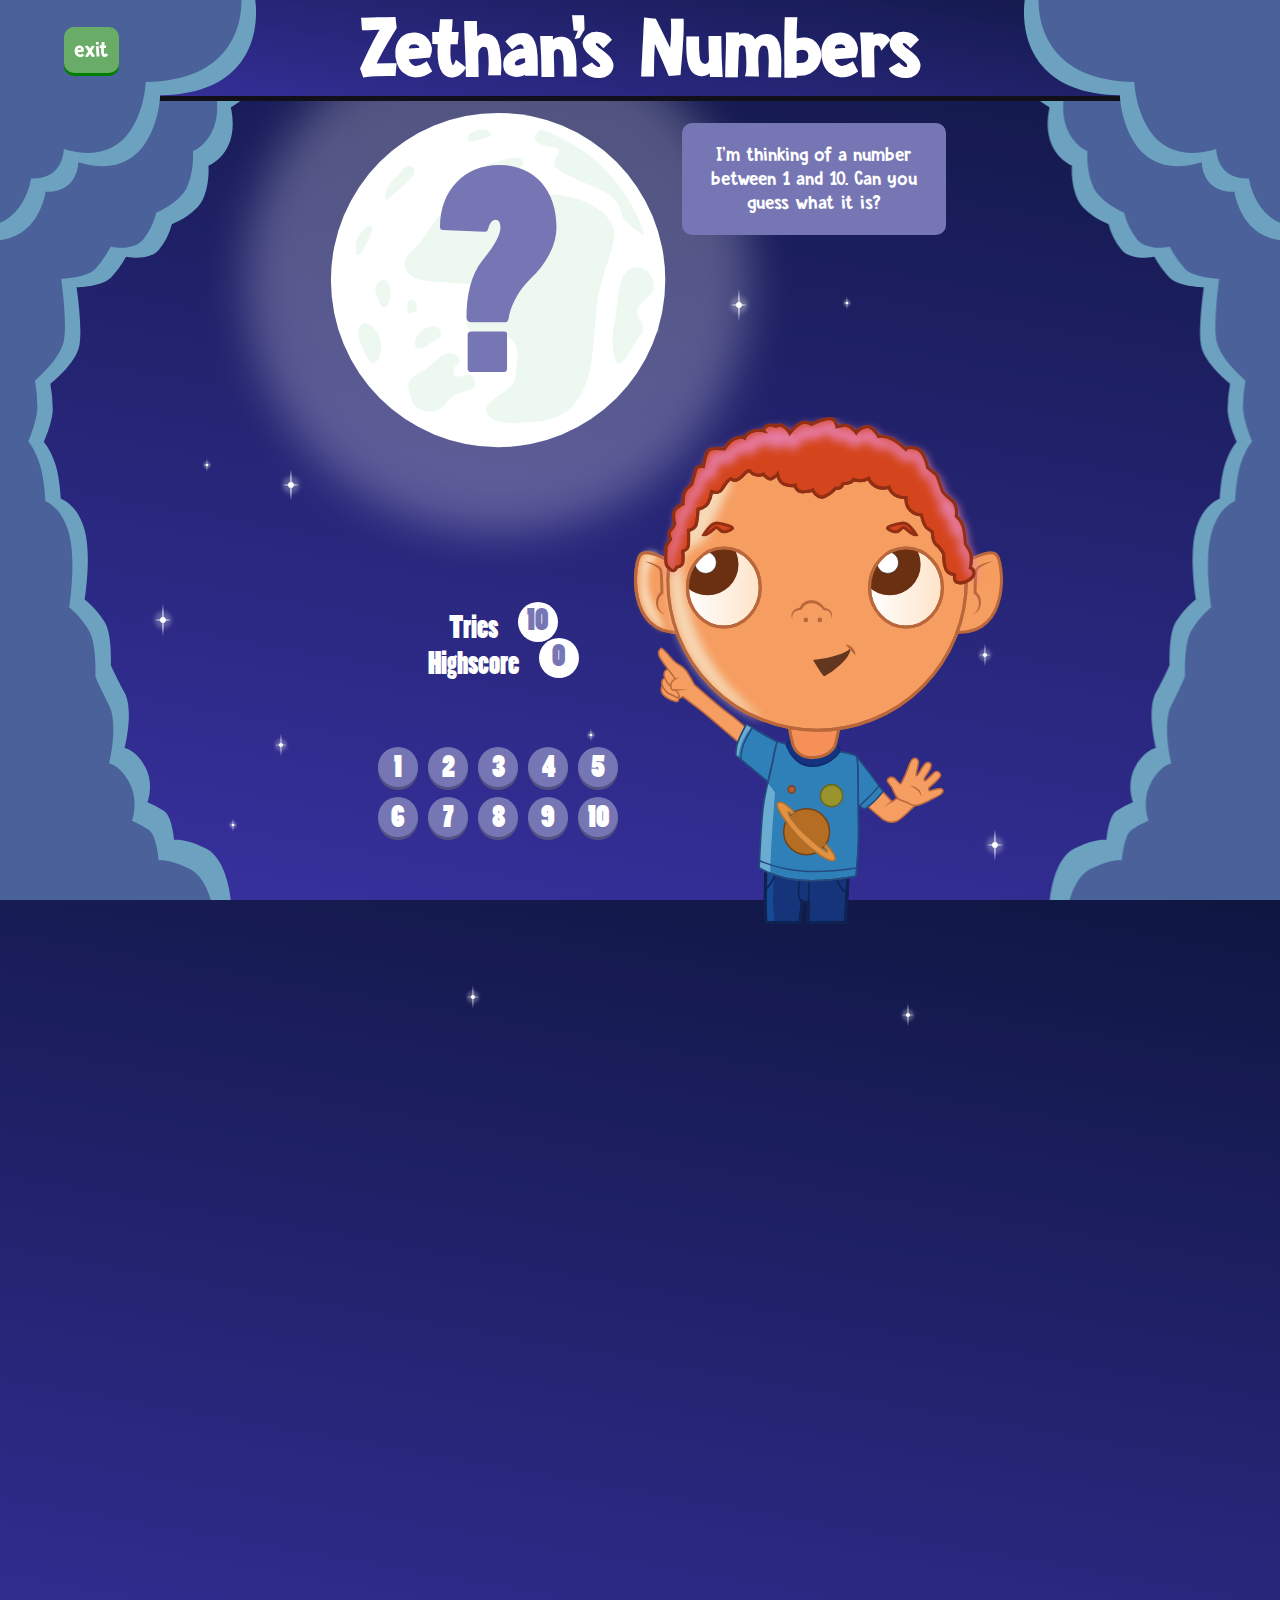
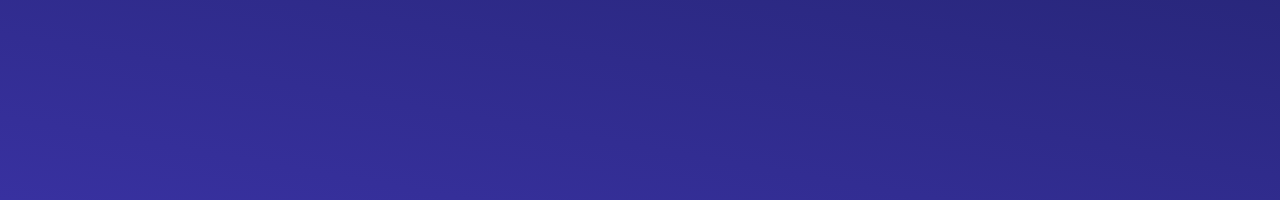
<file: ZethansNumbers.html>
<!DOCTYPE html>
<html lang="en">
  <head>
    <meta charset="UTF-8" />
    <meta http-equiv="X-UA-Compatible" content="IE=edge" />
    <meta name="viewport" content="width=device-width, initial-scale=1.0" />
    <title>Document</title>
    <link rel="stylesheet" href="CSS/styles2.css" />
  </head>
  <body>
    <h1 class="title">Zethan's Numbers</h1>
    <img src="images/TOP_CLOUDS.svg" alt="" class="top-left" />
    <img src="images/TOP_CLOUDS.svg" alt="" class="top-right" />
    <div class="game-grid">
      <div class="game-container">
        <div class="moon-number-container">
          <div class="moon-number">
            <img src="images/MOON.svg" alt="" class="moon-img" />
            <h1 class="secret-number">?</h1>
          </div>
        </div>
        <div class="game-container-info">
          <div class="game-info">
            <h2>Tries</h2>
            <div class="tries-counter"><h2 class="tries-number">10</h2></div>
          </div>
          <div class="game-info">
            <h2>Highscore</h2>
            <div class="hs-counter"><h2 class="hs-number">0</h2></div>
          </div>
        </div>
        <div class="guesses-container">
          <div class="guesses first">
            <h2>1</h2>
          </div>
          <div class="guesses second">
            <h2>2</h2>
          </div>
          <div class="guesses third">
            <h2>3</h2>
          </div>
          <div class="guesses fourth">
            <h2>4</h2>
          </div>
          <div class="guesses fifth">
            <h2>5</h2>
          </div>
          <div class="guesses sixth">
            <h2>6</h2>
          </div>
          <div class="guesses seventh">
            <h2>7</h2>
          </div>
          <div class="guesses eighth">
            <h2>8</h2>
          </div>
          <div class="guesses ninth">
            <h2>9</h2>
          </div>
          <div class="guesses tenth">
            <h2>10</h2>
          </div>
        </div>
      </div>
      <div class="instruction-container">
        <div class="instructions">
          <p class="speech">
            I'm thinking of a number between 1 and 10. Can you guess what it is?
          </p>
        </div>
        <div class="zethan-container">
          <img src="images/ZETHAN.svg" alt="" class="zethan" />
        </div>
      </div>
    </div>
    <div class="stars-container">
      <div class="lrg-stars">
        <img src="images/STAR_TWINKLE.svg" alt="" />
        <img src="images/STAR_TWINKLE.svg" alt="" />
        <img src="images/STAR_TWINKLE.svg" alt="" />
        <img src="images/STAR_TWINKLE.svg" alt="" />
        <img src="images/STAR_TWINKLE.svg" alt="" />
      </div>
      <div class="med-stars">
        <img src="images/STAR_TWINKLE.svg" alt="" />
        <img src="images/STAR_TWINKLE.svg" alt="" />
        <img src="images/STAR_TWINKLE.svg" alt="" />
        <img src="images/STAR_TWINKLE.svg" alt="" />
        <img src="images/STAR_TWINKLE.svg" alt="" />
      </div>
      <div class="sml-stars">
        <img src="images/STAR_TWINKLE.svg" alt="" />
        <img src="images/STAR_TWINKLE.svg" alt="" />
        <img src="images/STAR_TWINKLE.svg" alt="" />
        <img src="images/STAR_TWINKLE.svg" alt="" />
        <img src="images/STAR_TWINKLE.svg" alt="" />
      </div>
    </div>
    <img src="images/SIDE_CLOUDS.svg" alt="" class="left-sideclouds" />
    <img src="images/SIDE_CLOUDS.svg" alt="" class="right-sideclouds" />
    <a href="index.html" class="go-back">exit</a>
    <div class="overlay-bg too-low">
      <h1 class="message toolow-message">TOO SMALL!</h1>
      <h2>Try a BIGGER number!</h2>
      <p>click anywhere to guess again.</p>
    </div>
    <div class="overlay-bg too-high">
      <h1 class="message toohigh-message">TOO BIG!</h1>
      <h2>Try a SMALLER number!</h2>
      <p>click anywhere to guess again.</p>
    </div>
    <div class="overlay-bg you-win">
      <h1 class="message youwin-message">HOORAY!</h1>
      <h2 class="winner-screen">That was the number! CONGRATULATIONS!</h2>
      <p>click anywhere to play again.</p>
    </div>
    <script src="JS/script2.js"></script>
  </body>
</html>
</file>
<file: CSS/styles2.css>
@font-face {
  font-family: "DKWHALE";
  src: url(../fonts/DK\ Whale\ Song.otf);
}
@font-face {
  font-family: "POPLAR";
  src: url(../fonts/PoplarStd.otf);
}
* {
  margin: 0;
  padding: 0;
  perspective: 500;
}
body {
  width: 100vw;
  height: 100vh;
  box-sizing: border-box;
  background-image: linear-gradient(10deg, #3831a0, #0f1641);
  display: flex;
  flex-direction: column;
  overflow: hidden;
  align-items: center;
}
.youwin-message {
  font-family: "POPLAR";
  font-size: 6em;
}
.overlay-bg {
  opacity: 0;
  font-family: "DKWHALE";
  z-index: -101;
  position: absolute;
  width: 0;
  height: 0;
  background-color: rgba(0, 0, 0, 90%);
  color: white;
  display: flex;
  flex-direction: column;
  align-items: center;
  justify-content: center;
}
.overlay-bg.too-low.visible,
.overlay-bg.too-high.visible,
.overlay-bg.you-win.visible {
  opacity: 1;
  font-family: "DKWHALE";
  z-index: 100;
  position: absolute;
  width: 100vw;
  height: 100vh;
  background-color: rgba(0, 0, 0, 90%);
  color: white;
  display: flex;
  flex-direction: column;
  align-items: center;
  justify-content: center;
  transition: opacity 0.2s, width 0.2s, height 0.2s;
}
.overlay-bg h1 {
  font-size: calc(50px + 6vw);
}
.overlay-bg h2 {
  font-size: 2em;
}
.overlay-bg p {
  margin-top: 2em;
  font-size: 1.5em;
}
.go-back {
  text-decoration: none;
  padding: 10px;
  font-size: calc(10px + 1vw);
  font-family: "DKWHALE";
  position: absolute;
  z-index: 101;
  top: 3%;
  left: 5%;
  background-color: rgb(104, 172, 104);
  color: white;
  border-radius: 10px;
  box-shadow: 0px 3px 0px green;
}
.title {
  grid-column: 1 / -1;
  position: relative;
  z-index: 2;
  font-family: "DKWHALE";
  text-align: center;
  width: 100vw;
  background-image: linear-gradient(10deg, #3831a0, #0f1641);
  color: white;
  font-size: calc(20px + 5vw);
  transition: 0.3s;
  box-shadow: 0px 5px 0px #11101a;
}
.top-left {
  position: absolute;
  z-index: 3;
  top: 0;
  left: 0;
  width: 20%;
  transform: rotateY(180deg);
}
.top-right {
  position: absolute;
  z-index: 3;
  top: 0;
  right: 0;
  width: 20%;
}
.game-grid {
  width: 70%;
  display: grid;
  grid-template-columns: 1fr 1fr;
}
.game-container {
  font-family: "POPLAR";
  font-size: 20px;
  width: 100%;
  height: 100vh;
  display: flex;
  flex-direction: column;
  align-items: center;
  grid-gap: 10px;
}
.moon-number-container {
  width: 100%;
  margin-top: -20%;
}
.secret-number {
  font-family: "POPLAR";
  color: #7776b4;
  text-align: center;
  font-size: calc(20px + 5vw);
  position: relative;
  font-size: calc(20px + 20vw);
  margin-top: -75%;
  z-index: 100;
}
.moon-img {
  width: calc(100px + 40vw);
}
.game-container-info {
  display: flex;
  flex-direction: column;
  align-items: center;
  position: absolute;
  width: 50%;
  bottom: 24%;
  z-index: 2;
  font-size: 1em;
}
.game-info {
  color: white;
  display: flex;
  margin-left: 10px;
}
.tries-counter,
.hs-counter {
  position: relative;
  display: flex;
  align-items: center;
  justify-content: center;
  color: #7776b4;
  background-color: white;
  border-radius: 50%;
  width: 40px;
  height: 40px;
  margin-top: -10px;
  margin-left: 20px;
}
.guesses-container {
  position: absolute;
  width: 50%;
  bottom: 7%;
  display: grid;
  justify-content: center;
  grid-template-columns: repeat(5, auto);
  grid-gap: 10px;
}
.guesses {
  text-align: center;
  width: 20%;
  height: 50%;
  z-index: 3;
  border-radius: 50%;
  background-color: #7776b4;
  width: 40px;
  height: 40px;
  color: white;
  display: flex;
  align-items: center;
  justify-content: center;
  box-shadow: 0px 3px 0px #535283;
}
.guesses h2 {
  margin-top: 3px;
}
.guesses:hover {
  cursor: pointer;
  background-color: white;
  color: #7776b4;
  box-shadow: 0px 3px 0px #535283;
}
.first.invisible,
.second.invisible,
.third.invisible,
.fourth.invisible,
.fifth.invisible,
.sixth.invisible,
.seventh.invisible,
.eighth.invisible,
.ninth.invisible,
.tenth.invisible {
  opacity: 0;
  z-index: -101;
}
.instruction-container {
  position: relative;
  width: 100%;
  display: flex;
  flex-direction: column;
  align-items: center;
}
.instructions {
  position: absolute;
  background-color: #7776b4;
  color: white;
  width: calc(200px + 5vw);
  right: 50%;
  top: 3%;
  border-radius: 10px;
  text-align: center;
  font-family: "DKWHALE";
}
.speech {
  padding: 20px;
  font-size: calc(10px + 0.8vw);
}
.zethan {
  position: absolute;
  z-index: 2;
  bottom: 8%;
  right: 30%;
  width: calc(100px + 21vw);
  animation: dance 20s linear infinite 1000ms;
}
.lrg-stars {
  position: absolute;
  z-index: -1;
  width: 100vw;
  height: 100vh;
}
.stars-container {
  position: absolute;
  top: 100%;
  left: 0;
}
.lrg-stars img {
  width: 70px;
}
.lrg-stars img:nth-child(1) {
  position: absolute;
  top: -50%;
  left: 20%;
}
.lrg-stars img:nth-child(2) {
  position: absolute;
  top: -70%;
  left: 55%;
}
.lrg-stars img:nth-child(3) {
  position: absolute;
  top: -10%;
  left: 75%;
}
.lrg-stars img:nth-child(4) {
  position: absolute;
  top: -45%;
  left: 65%;
}
.lrg-stars img:nth-child(5) {
  position: absolute;
  top: -35%;
  left: 10%;
}

.med-stars {
  position: absolute;
  z-index: -1;
  width: 100vw;
  height: 100vh;
}
.med-stars img:nth-child(1) {
  position: absolute;
  top: -20%;
  left: 20%;
}
.med-stars img:nth-child(2) {
  position: absolute;
  top: -30%;
  left: 75%;
}
.med-stars img:nth-child(3) {
  position: absolute;
  top: -40%;
  left: 55%;
}
.med-stars img:nth-child(4) {
  position: absolute;
  top: 8%;
  left: 35%;
}
.med-stars img:nth-child(5) {
  position: absolute;
  top: 10%;
  left: 69%;
}
.med-stars img {
  width: 50px;
}
.sml-stars {
  position: absolute;
  z-index: -1;
  width: 100vw;
  height: 100vh;
}
.sml-stars img:nth-child(1) {
  position: absolute;
  top: -50%;
  left: 15%;
}
.sml-stars img:nth-child(2) {
  position: absolute;
  top: -10%;
  left: 17%;
}
.sml-stars img:nth-child(3) {
  position: absolute;
  top: -20%;
  left: 45%;
}
.sml-stars img:nth-child(4) {
  position: absolute;
  top: -65%;
  left: 50%;
}
.sml-stars img:nth-child(5) {
  position: absolute;
  top: -68%;
  left: 65%;
}
.sml-stars img {
  width: 30px;
}
.right-sideclouds {
  position: absolute;
  transform: rotateY(180deg);
  height: 100vh;
  left: 80vw;
  top: 0;
  animation: clouds-move-right 5s linear infinite;
}
.left-sideclouds {
  position: absolute;
  height: 100vh;
  right: 80vw;
  top: 0;
  animation: clouds-move-left 10s linear infinite;
}
@keyframes dance {
  0%,
  100% {
    transform: rotate(0);
  }
  25% {
    transform: rotate(-5deg);
  }
  75% {
    transform: rotate(5deg);
  }
}
@keyframes clouds-move-right {
  0%,
  100% {
    left: 82vw;
  }
  25% {
    left: 81vw;
  }
  75% {
    left: 80vw;
  }
}
@keyframes clouds-move-left {
  0%,
  100% {
    right: 80vw;
  }
  25% {
    right: 81vw;
  }
  75% {
    right: 82vw;
  }
}
</file>
